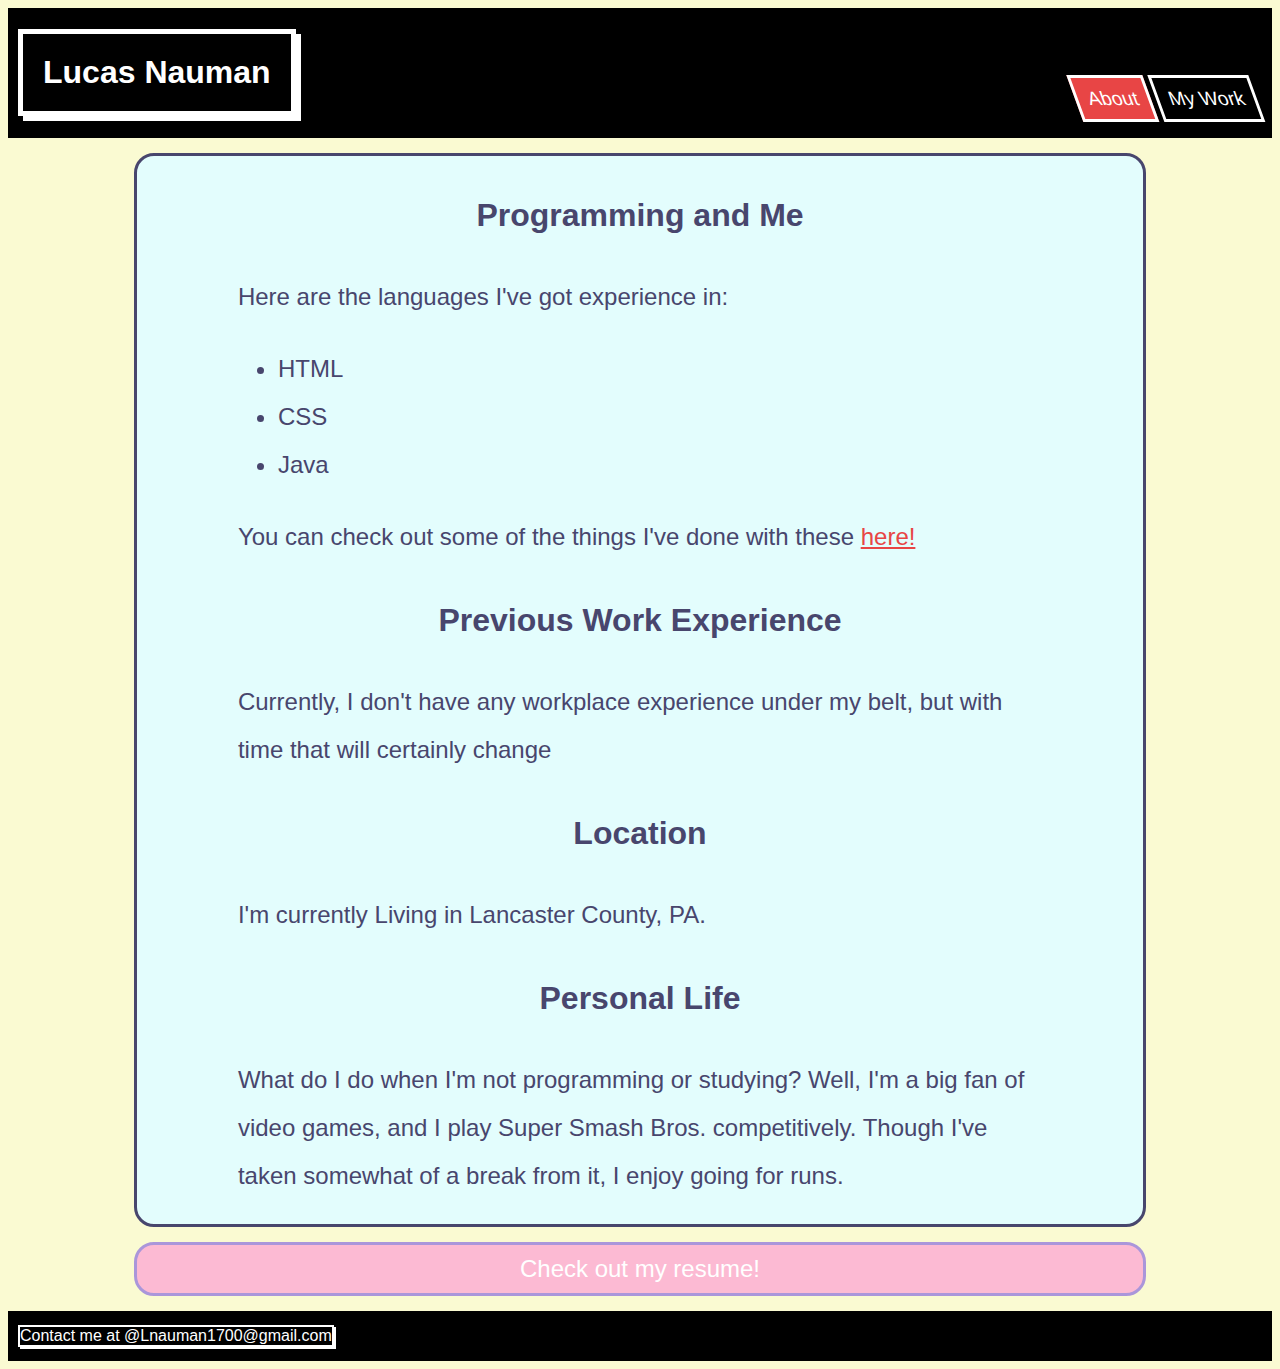
<file: about.html>
<!DOCTYPE html>
<html lang="en" dir="ltr">
  <head>
    <meta charset="utf-8">
    <title>About Me</title>
    <link href="styles.css" rel="stylesheet" type="text/css">
  </head>
  <body>
    <header>
      <a href="index.html"><h1>Lucas Nauman</h1></a>

      <nav>
        <ul>
          <li><a href="about.html" class="about">About</a></li>
          <li><a href="my-work.html">My Work</a></li>
        </ul>
      </nav>
    </header>

    <section class="about-info">
      <h2>Programming and Me</h2>
      <p>Here are the languages I've got experience in:</p>
      <ul>
        <li>HTML</li>
        <li>CSS</li>
        <li>Java</li>
      </ul>
      <p>You can check out some of the things I've done with these <a href="my-work.html" class="self-advert">here!</a></p>

      <h2>Previous Work Experience</h2>
      <p>Currently, I don't have any workplace experience under my belt, but with time that will certainly change</p>

      <h2>Location</h2>
      <p>I'm currently Living in Lancaster County, PA.</p>

      <h2>Personal Life</h2>
      <p>What do I do when I'm not programming or studying? Well, I'm a big fan of video games, and I play Super Smash Bros. competitively. Though I've taken somewhat of a break from it, I enjoy going for runs.</p>
    </section>

    <a href="resume.html" class="resume-ad">Check out my resume!</a>

    <footer>
      <p>Contact me at @Lnauman1700@gmail.com</p>
    </footer>
  </body>
</html>
</file>
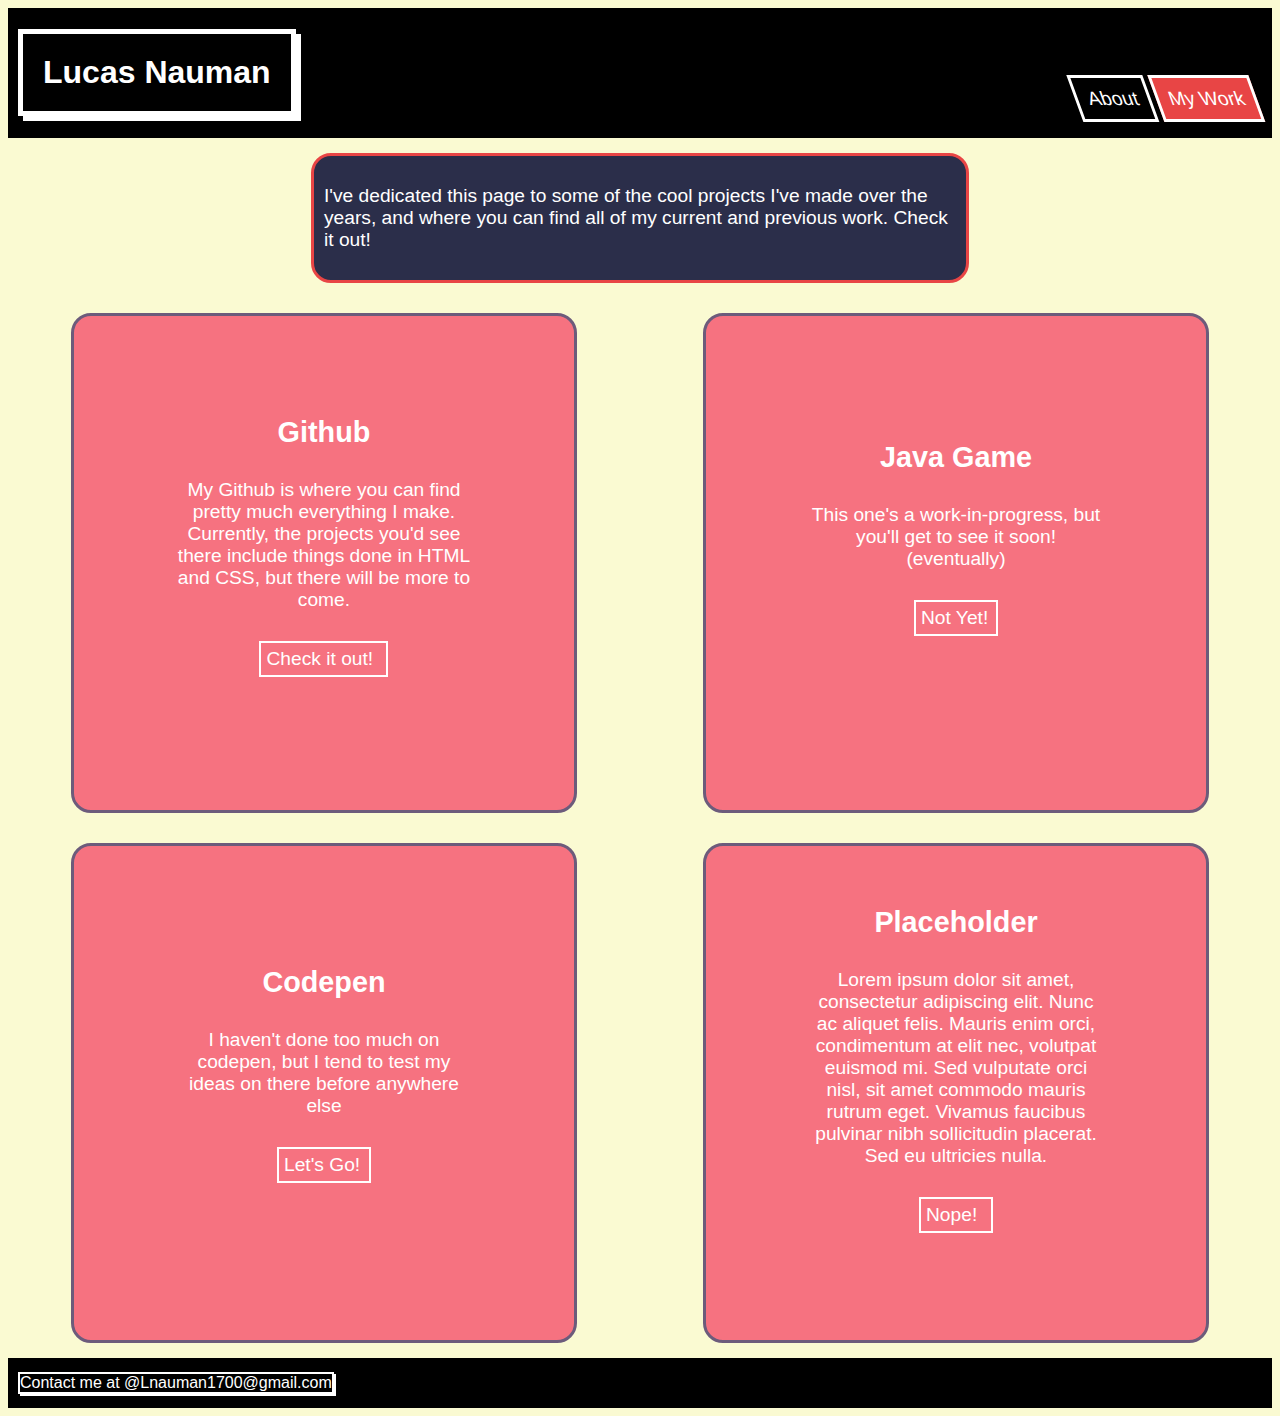
<file: my-work.html>
<!DOCTYPE html>
<html lang="en" dir="ltr">
  <head>
    <meta charset="utf-8">
    <title>My Work</title>
    <link href="styles.css" rel="stylesheet" type="text/css">
  </head>
  <body>
    <header>
      <a href="index.html"><h1>Lucas Nauman</h1></a>

      <nav>
        <ul>
          <li><a href="about.html">About</a></li>
          <li><a href="my-work.html" class="my-work">My Work</a></li>
        </ul>
      </nav>
    </header>


    <main>
      <section class="what-to-expect">
        <p>I've dedicated this page to some of the cool projects I've made over the years, and where you can find all of my current and previous work. Check it out!</p>
      </section>

      <section id="github" class="leftSelection">
        <div>
          <h2>Github</h2>
          <p>My Github is where you can find pretty much everything I make.
          Currently, the projects you'd see there include things done in HTML and CSS, but there will be more to come.</p>
        </div>
        <a href="https://github.com/Lnauman1700">Check it out!</a>
      </section>

      <section id="javaGame" class="rightSelection">
        <div>
          <h2>Java Game</h2>
          <p>This one's a work-in-progress, but you'll get to see it soon! (eventually)</p>
        </div>
        <a href="#">Not Yet!</a>
      </section>

      <section class="leftSelection" id="codepen">
        <div>
          <h2>Codepen</h2>
          <p>I haven't done too much on codepen, but I tend to test my ideas on there before anywhere else</p>
        </div>
        <a href="https://codepen.io/lnauman1700/">Let's Go!</a>
      </section>
      <section class="rightSelection" id="placeholder">
        <div>
          <h2>Placeholder</h2>
          <p>Lorem ipsum dolor sit amet, consectetur adipiscing elit. Nunc ac aliquet felis. Mauris enim orci, condimentum at elit nec, volutpat euismod mi. Sed vulputate orci nisl, sit amet commodo mauris rutrum eget. Vivamus faucibus pulvinar nibh sollicitudin placerat. Sed eu ultricies nulla.</p>
        </div>
        <a href="#">Nope!</a>
      </section>
    </main>
    <footer>
      <p>Contact me at @Lnauman1700@gmail.com</p>
    </footer>
  </body>
</html>
</file>
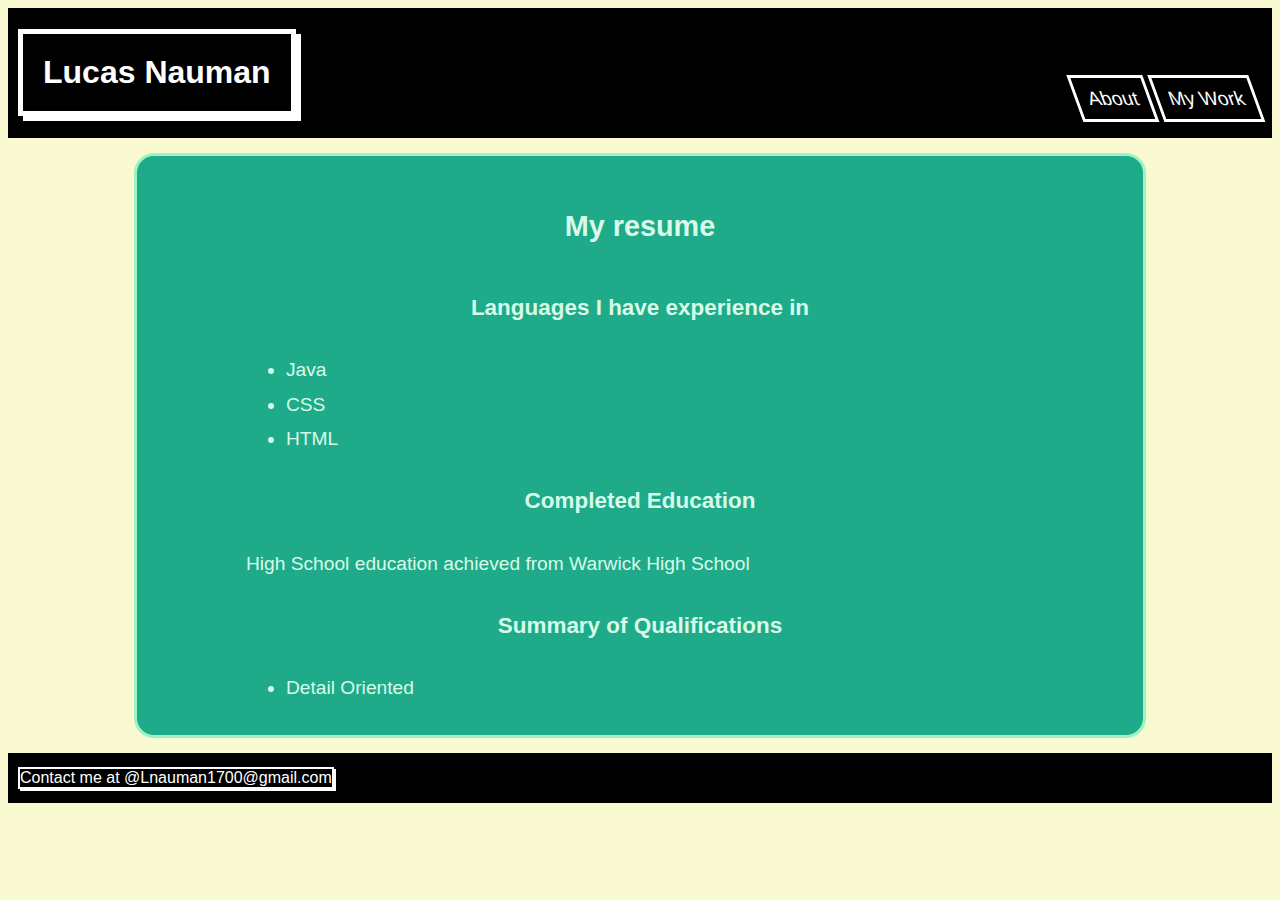
<file: resume.html>
<!DOCTYPE html>
<html lang="en" dir="ltr">
  <head>
    <meta charset="utf-8">
    <title>My resume</title>
    <link href="styles.css" rel="stylesheet" type="text/css">
  </head>
  <body>
    <header>
      <a href="index.html"><h1>Lucas Nauman</h1></a>

      <nav>
        <ul>
          <li><a href="about.html">About</a></li>
          <li><a href="my-work.html">My Work</a></li>
        </ul>
      </nav>
    </header>

    <main>
      <section class="resume">
        <h2>My resume</h2>
        <h3>Languages I have experience in</h3>
        <ul>
          <li>Java</li>
          <li>CSS</li>
          <li>HTML</li>
        </ul>
        <h3>Completed Education</h3>
        <p>High School education achieved from Warwick High School</p>
        <h3>Summary of Qualifications</h3>
        <ul>
          <li>Detail Oriented</li>
        </ul>
      </section>
    </main>

    <footer>
      <p>Contact me at @Lnauman1700@gmail.com</p>
    </footer>
  </body>
</html>
</file>
<file: styles.css>
html {
  font-family: sans-serif;
}
body {
  background-color: lightgoldenrodyellow;
}
header {
  background-color: black;
  height: 130px;
  position: relative;
}
h1, nav, header ul li {
  display: inline-block;
}
h1 {
  position: absolute;
  color: white;
  border: 5px solid white;
  box-shadow: 5px 5px white;
  padding: 20px;
  margin-left: 10px;
  transition: 0.3s;
}
h1 a {
  color: white;
  text-decoration: none;
}
h1:hover {
  box-shadow: 10px 10px white;
}
nav {
  float: right;
  margin-right: 15px;
  margin-top: 50px;
}

header ul {
  margin-top: 30px;
}
header ul li{
  transform: skew(20deg);
}
header ul li a {
  color: white;
  border: 3px solid white;
  text-decoration: none;
  font-size: 1.2em;
  padding: 10px 10px;
  transition: 0.5s;
}
header ul li a:hover {
  box-shadow: 5px 5px white;
  padding: 20px 20px;
}

.info {
  width: 80%;
  font-size: 1.2em;
  margin: 0 auto;
  margin-top: 15px;
  margin-bottom: 15px;
  background-color: #2b2e4a;
  padding: 10px;
  box-sizing: border-box;
  border: 3px solid #e84545;
  border-radius: 20px;
}
.info img {
  border-radius: 50%;
  border: 3px solid #e84545;
  display: block;
  margin: 0 auto;
}
.info a {
  text-decoration: none;
  color: #e84545;
}
.info a:hover {
  text-decoration: underline;
  text-decoration-style: double;

}
.info p {
  line-height: 1.8em;
  text-align: center;
  color: white;
}
.wrapper {
  display: flex;
  text-decoration: none;
  align-items: center;
  color: white;
  width: 85%;
  font-size: 1.2em;
  margin: 0 auto;
  margin-top: 15px;
  margin-bottom: 15px;
  box-sizing: border-box;
  background-color: #2b2e4a;
  border: 3px solid #e84545;
  border-radius: 20px;
  transition: 0.5s;
}
.wrapper:hover {
  width: 90%;
  box-shadow: 5px 5px #e84545;
}
.preview-about h2, .preview-mywork h2 {
  font-size: 1.5em;
  text-align: center;
}
.preview-about div{
  width: 300px;
  margin: 0 auto;
  float: right;
  display: inline-block;
}
.preview-about img{
  display: inline-block;
  width: 250px;
  float: left;
  border-top-left-radius: 20px;
  border-bottom-left-radius: 20px;
}
.preview-mywork ul {
  width: 200px;
}
.preview-mywork div {
  margin: 0 auto;
  display: inline-block;
  width: 300px;
}
.preview-mywork p{
  text-align: justify;
}
.preview-mywork img {
  display: inline-block;
  width: 250px;
  float: right;
  border-top-right-radius: 20px;
  border-bottom-right-radius: 20px;
}
.my-work {
  background-color: #e84545;
}
.what-to-expect {
  background-color: #2b2e4a;
  border: 3px solid #e84545;
  border-radius: 20px;
  margin: 0 auto;
  margin-top: 15px;
  margin-bottom: 15px;
  font-size: 1.2em;
  color: white;
  padding: 10px;
  width: 50%;
  animation: fadein 2s;
}
@keyframes fadein {
    from {
      opacity: 0;
    }
    to {
      opacity: 1;
    }
}
.leftSelection {
  background-color: #f67280;
  box-sizing: border-box;
  width: 40%;
  border: 3px solid #6c5b7b;
  border-radius: 20px;
  transition: 0.5s;
  font-size: 1.2em;
  margin-top: 15px;
  margin-bottom: 15px;
  color: white;
  float: left;
  display: inline-block;
  height: 500px;
  margin-left: 5%;
  animation: fadein 3s;
}
.leftSelection:hover {
  box-shadow: 5px 5px #6c5b7b;
  width: 45%;
}
.leftSelection p {
  width: 300px;
  margin: 30px auto;
  text-align: center;
}
.leftSelection div {
  width: 100%;
  text-align: center;
}
.leftSelection a {
  text-decoration: none;
  color: white;
  margin: 10px auto;
  display: block;
  padding: 5px;
  border: 2px solid white;
  transition: 0.3s;
}
.leftSelection a:hover {
  box-shadow: 5px 5px white;
  font-size: 1.2em;
}
.rightSelection {
  background-color: #f67280;
  box-sizing: border-box;
  width: 40%;
  border: 3px solid #6c5b7b;
  border-radius: 20px;
  transition: 0.5s;
  font-size: 1.2em;
  margin-top: 15px;
  margin-bottom: 15px;
  color: white;
  float: right;
  display: inline-block;
  height: 500px;
  margin-right: 5%;
  animation: fadein 3s;
}
.rightSelection:hover {
  box-shadow: 5px 5px #6c5b7b;
  width: 45%;
}
.rightSelection p {
  width: 300px;
  margin: 30px auto;
  text-align: center;
}
.rightSelection div {
  width: 100%;
  text-align: center;
}
.rightSelection a {
  text-decoration: none;
  color: white;
  margin: 10px auto;
  display: block;
  padding: 5px;
  border: 2px solid white;
  transition: 0.3s;
}
.rightSelection a:hover {
  box-shadow: 5px 5px white;
  font-size: 1.2em;
}
#github {
  animation: fadein 3s;
}
#github div {
  margin-top: 100px;
}
#github a {
  width: 115px;
}
#github a:hover {
  width: 140px;
}
#javaGame {
  animation: fadein 3s;
}
#javaGame div {
  margin-top: 125px;
}
#javaGame a {
  width: 70px;
}
#javaGame a:hover {
  width: 85px;
}
#codepen {
  animation: fadein 3s;
}
#codepen div {
  margin-top: 120px;
}
#codepen a {
  width: 80px;
}
#codepen a:hover {
  width: 100px;
}
#placeholder {
  animation: fadein 3s;
}
#placeholder div {
  margin-top: 60px;
}
#placeholder a {
  width: 60px;
}
#placeholder a:hover {
  width: 70px;
}
.about {
  background-color: #e84545;
}
.about-info {
  width: 80%;
  box-sizing: border-box;
  margin: 15px auto 15px auto;
  background-color: #e3fdfd;
  border: 3px solid #48466d;
  border-radius: 20px;
}
.about-info ul, .about-info p {
  margin-left: 10%;
  margin-right: 10%;
  font-size: 1.5em;
  line-height: 2em;
  color: #48466d;
}
.about-info h2 {
  font-size: 2em;
  text-align: center;
  line-height: 2em;
  color: #48466d;
}
.about-info a {
  color: #e84545;
}
.resume-ad {
  font-size: 1.5em;
  line-height: 2em;
  width: 80%;
  display: block;
  box-sizing: border-box;
  margin: 15px auto 15px auto;
  background-color: #fcbad3;
  border: 3px solid #aa96da;
  border-radius: 20px;
  text-align: center;
  color: white;
  text-decoration: none;
  transition: 0.5s;
}
.resume-ad:hover {
  width: 85%;
    box-shadow: 5px 5px #aa96da;
}
.resume {
  width: 80%;
  font-size: 1.2em;
  margin: 0 auto;
  margin-top: 15px;
  margin-bottom: 15px;
  background-color: #1fab89;
  padding: 10px;
  box-sizing: border-box;
  border: 3px solid #9df3c4;
  border-radius: 20px;
}
.resume p {
  line-height: 1.8em;
  color: #d7fbe8;
  margin-left: 10%;
  margin-right: 10%;
}
.resume h2 {
  line-height: 2.5em;
  text-align: center;
  color: #d7fbe8;
}
.resume h3 {
  line-height: 2em;
  text-align: center;
  color: #d7fbe8;
}
.resume ul{
  margin-left: 10%;
  margin-right: 10%;
  line-height: 1.8em;
  color: #d7fbe8;
}
footer {
  background-color: black;
  color: white;
  display: flex;
  height: 50px;
  align-items: center;
  width: 100%;
}
footer p {
  margin-left: 10px;
  border: 2px solid white;
  box-shadow: 2px 2px white;
  transition: 0.5s;
}
footer p:hover {
  font-size: 1.2em;
  color: #e84545;
  border: 2px solid #e84545;
  box-shadow: 2px 2px #e84545;
}
</file>
